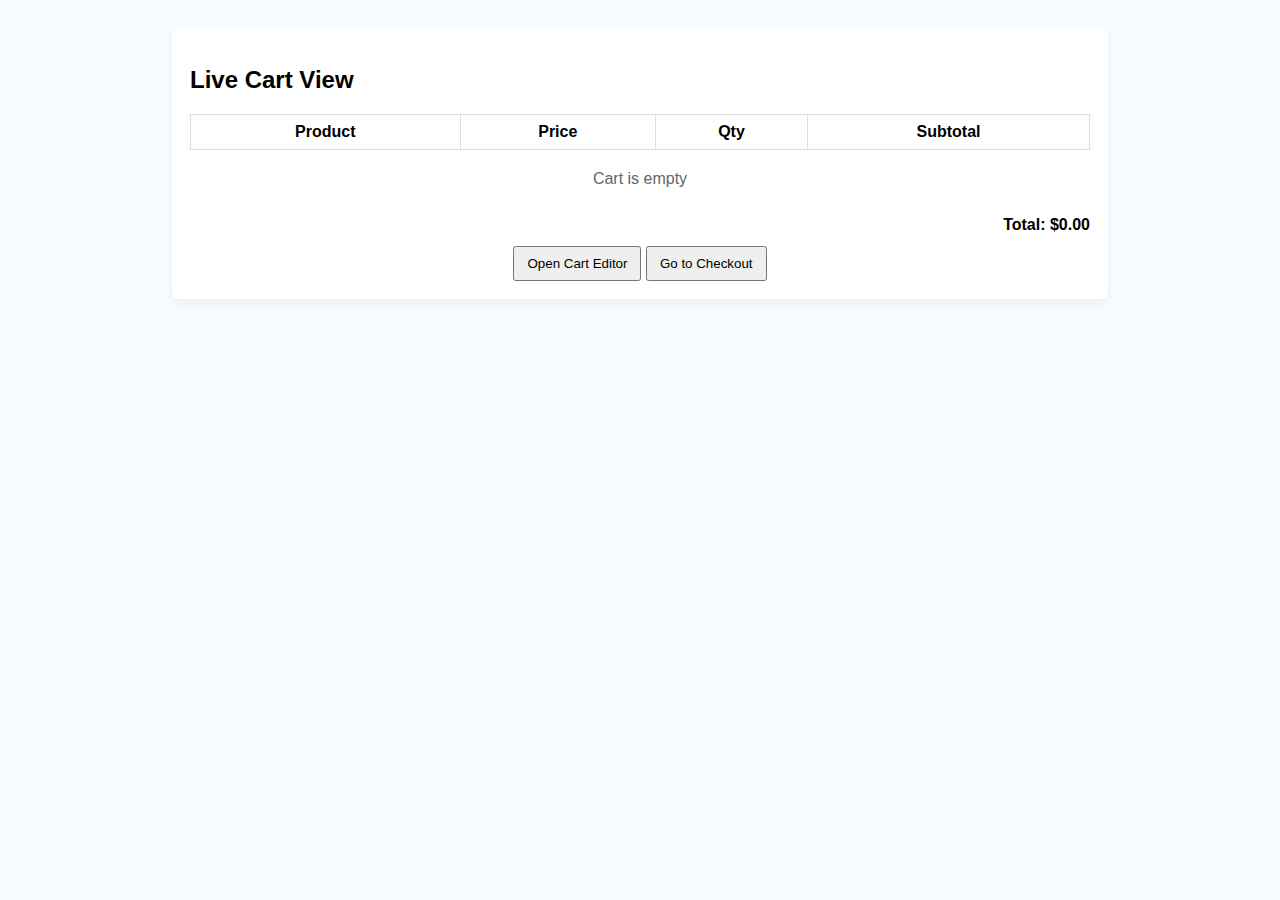
<file: cart-view.html>
<!DOCTYPE html>
<html lang="en">
<head>
  <meta charset="utf-8" />
  <meta name="viewport" content="width=device-width,initial-scale=1" />
  <title>Cart View</title>
  <style>
    body { font-family: Arial, sans-serif; padding: 20px; background:#f7fbff; }
    .box { max-width:900px; margin:0 auto; background:#fff; padding:18px; border-radius:6px; box-shadow:0 4px 8px rgba(0,0,0,0.05); }
    table { width:100%; border-collapse:collapse; margin-top:10px; }
    th,td { border:1px solid #ddd; padding:8px; text-align:center; }
    .empty { text-align:center; padding:20px; color:#666; }
    .actions { text-align:center; margin-top:12px; }
    button { padding:8px 12px; cursor:pointer; }
  </style>
</head>
<body>
  <div class="box">
    <h2>Live Cart View</h2>

    <div id="cart-container">
      <table>
        <thead>
          <tr><th>Product</th><th>Price</th><th>Qty</th><th>Subtotal</th></tr>
        </thead>
        <tbody id="cart-view-body"></tbody>
      </table>
      <div id="cart-empty" class="empty" style="display:none;">Cart is empty</div>
      <div style="text-align:right; margin-top:8px;"><strong>Total: $<span id="cart-view-total">0.00</span></strong></div>
    </div>

    <div class="actions">
      <button id="open-cart">Open Cart Editor</button>
      <button id="go-checkout">Go to Checkout</button>
    </div>
  </div>

  <script>
    const CART_KEY = "cartItems";
    const tbody = document.getElementById("cart-view-body");
    const totalEl = document.getElementById("cart-view-total");
    const emptyDiv = document.getElementById("cart-empty");

    function getCart() {
      return JSON.parse(localStorage.getItem(CART_KEY)) || [];
    }

    function formatMoney(cents) { return (cents / 100).toFixed(2); }
    function priceToCents(price) { return Math.round(Number(price) * 100); }

    // render function
    let lastSerialized = null;
    function render() {
      const cart = getCart();
      const serialized = JSON.stringify(cart);
      if (serialized === lastSerialized) return; // no change
      lastSerialized = serialized;

      tbody.innerHTML = "";
      if (!cart.length) {
        emptyDiv.style.display = "block";
        totalEl.textContent = "0.00";
        return;
      }
      emptyDiv.style.display = "none";

      let totalCents = 0;
      cart.forEach(item => {
        const subCents = priceToCents(item.price) * item.quantity;
        totalCents += subCents;
        const tr = document.createElement("tr");
        tr.innerHTML = `
          <td>${escapeHtml(item.name)}</td>
          <td>$${Number(item.price).toFixed(2)}</td>
          <td>${item.quantity}</td>
          <td>$${formatMoney(subCents)}</td>
        `;
        tbody.appendChild(tr);
      });
      totalEl.textContent = formatMoney(totalCents);
    }

    // small escape utility
    function escapeHtml(str) {
      return String(str).replace(/[&<>"']/g, s =>
        ({'&':'&amp;','<':'&lt;','>':'&gt;','"':'&quot;',"'":'&#39;'})[s]);
    }

    // storage event (fired in other tabs/windows)
    window.addEventListener("storage", (e) => {
      if (e.key === CART_KEY || e.key === "cartTotal") {
        render();
      }
    });

    // polling fallback (keeps page in sync if storage event not firing)
    setInterval(render, 700);

    // init
    render();

    // actions
    document.getElementById("open-cart").addEventListener("click", () => {
      window.open("cart.html", "_blank");
    });
    document.getElementById("go-checkout").addEventListener("click", () => {
      window.location.href = "checkout.html"; // change if your checkout file name different
    });
  </script>
</body>
</html>
</file>
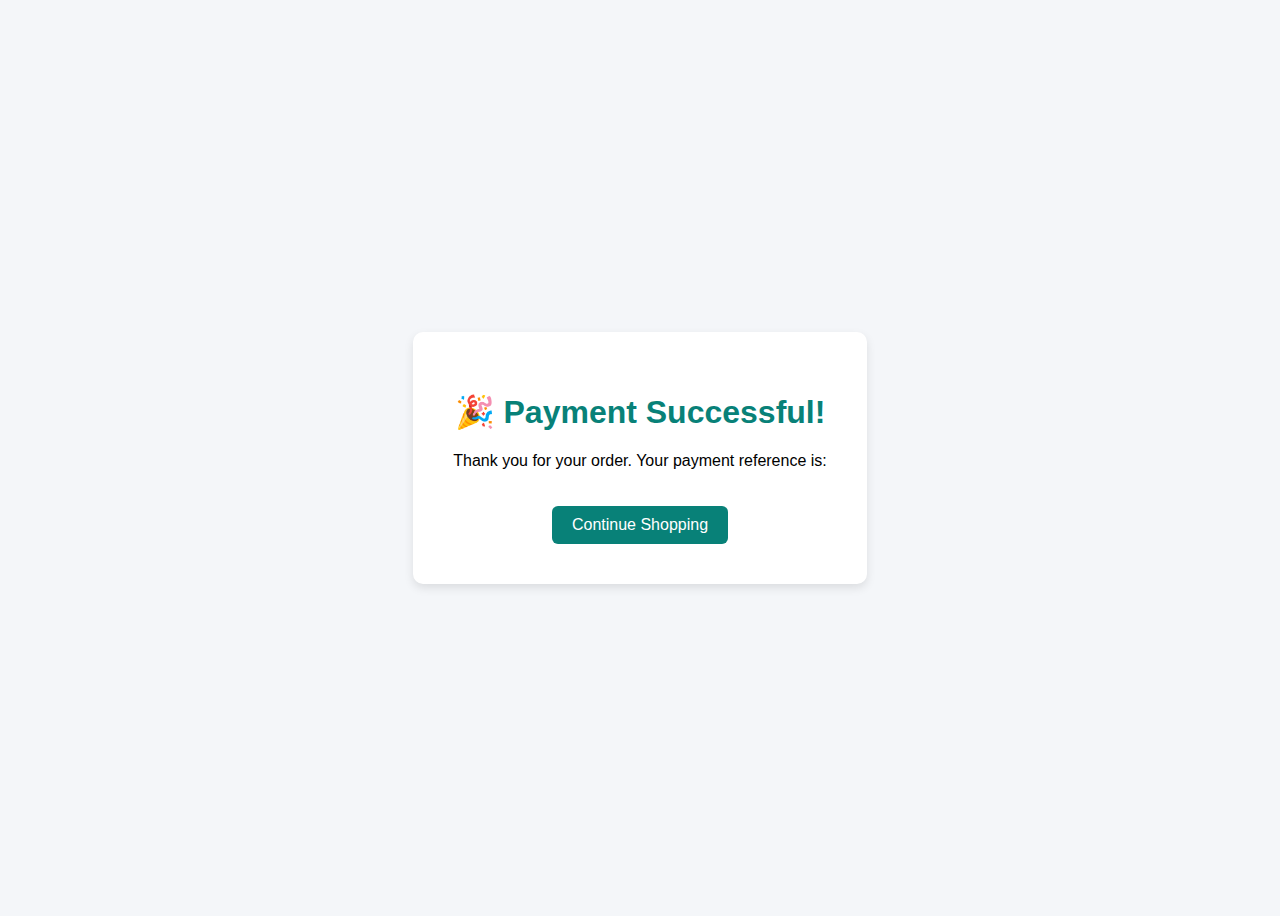
<file: order-success.html>
<!DOCTYPE html>
<html lang="en">
<head>
  <meta charset="UTF-8">
  <meta name="viewport" content="width=device-width, initial-scale=1.0">
  <title>Payment Successful</title>
  <style>
    body {
      display: flex;
      justify-content: center;
      align-items: center;
      height: 100vh;
      background: #f4f6f9;
      font-family: Arial, sans-serif;
    }
    .success-box {
      background: white;
      padding: 40px;
      border-radius: 10px;
      text-align: center;
      box-shadow: 0 4px 10px rgba(0,0,0,0.1);
    }
    .success-box h1 {
      color: #088178;
    }
    .success-box p {
      margin-top: 10px;
    }
    .btn {
      display: inline-block;
      margin-top: 20px;
      padding: 10px 20px;
      background: #088178;
      color: white;
      text-decoration: none;
      border-radius: 6px;
    }
    .btn:hover {
      background: #066b62;
    }
  </style>
</head>
<body>
  <div class="success-box">
    <h1>🎉 Payment Successful!</h1>
    <p>Thank you for your order. Your payment reference is:</p>
    <p id="ref"></p>
    <a class="btn" href="index.html">Continue Shopping</a>
  </div>

  <script>
    const params = new URLSearchParams(window.location.search);
    document.getElementById("ref").textContent = params.get("ref");
  </script>
</body>
</html>
</file>
